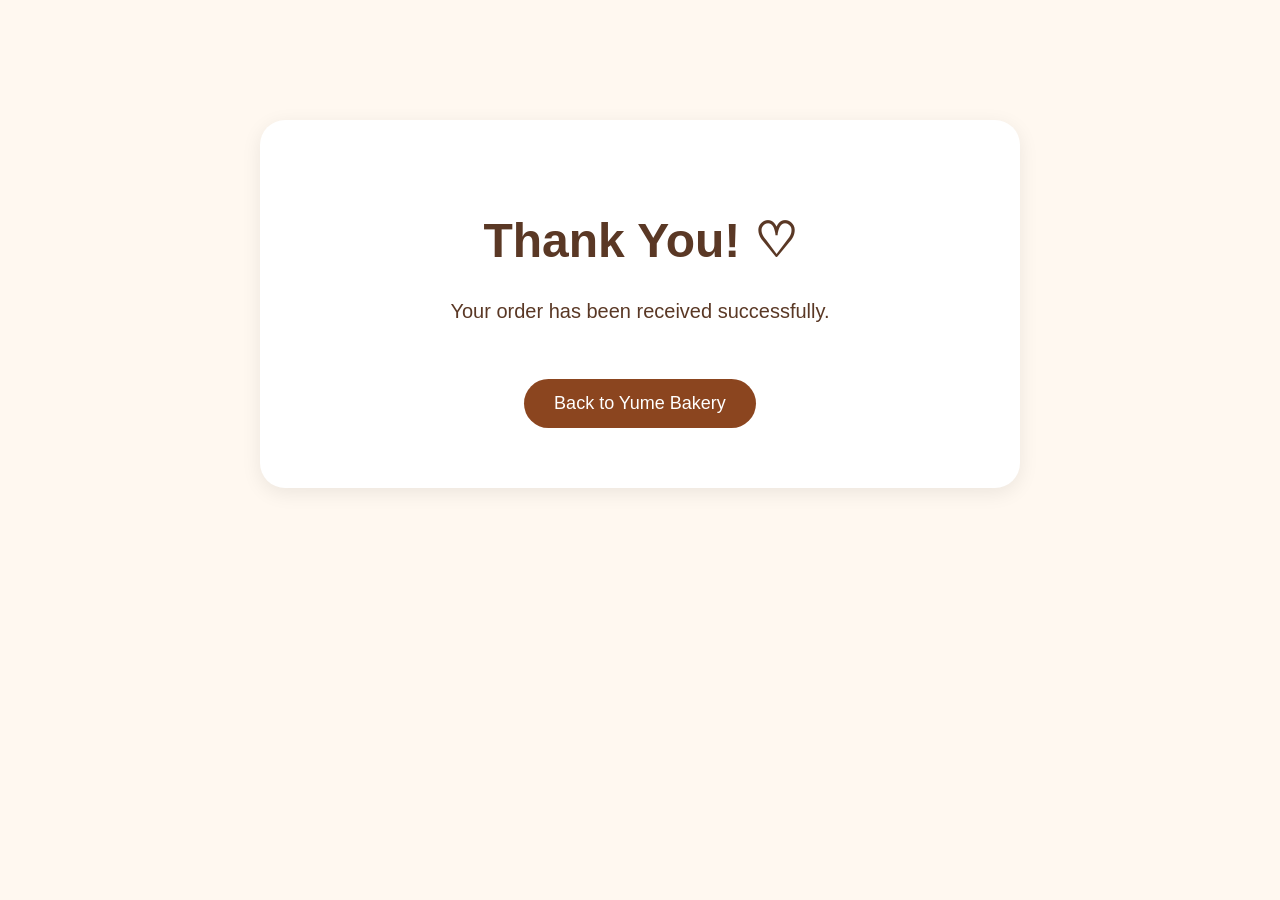
<file: thanks.html>
<!DOCTYPE html>
<html lang="en">

<head>
    <meta charset="UTF-8">
    <meta name="viewport" content="width=device-width, initial-scale=1.0">

    <title>Thank You - Yume Bakery</title>

    <style>
        body {
            margin: 0;
            font-family: Arial, sans-serif;
            background-color: #fff8f0;
            color: #5a3825;
            text-align: center;
        }

        .thank-you {
            max-width: 700px;
            margin: 120px auto;
            padding: 60px 30px;
            background-color: white;
            border-radius: 25px;
            box-shadow: 0 5px 20px rgba(0, 0, 0, 0.08);
        }

        h1 {
            font-size: 48px;
            margin-bottom: 25px;
        }

        p {
            font-size: 20px;
            line-height: 1.8;
        }

        .message {
            margin-top: 30px;
        }

        a {
            display: inline-block;
            margin-top: 30px;
            padding: 14px 30px;
            background-color: #8b451f;
            color: white;
            text-decoration: none;
            border-radius: 30px;
            font-size: 18px;
        }

        a:hover {
            opacity: 0.8;
        }
    </style>

</head>

<body>

    <div class="thank-you">

        <h1>Thank You! ♡</h1>

        <p>
            Your order has been received successfully.
        </p>
        <a href="https://yumebakery-japan.github.io/yumebakery/">
            Back to Yume Bakery
        </a>

    </div>

</body>

</html>
</file>
